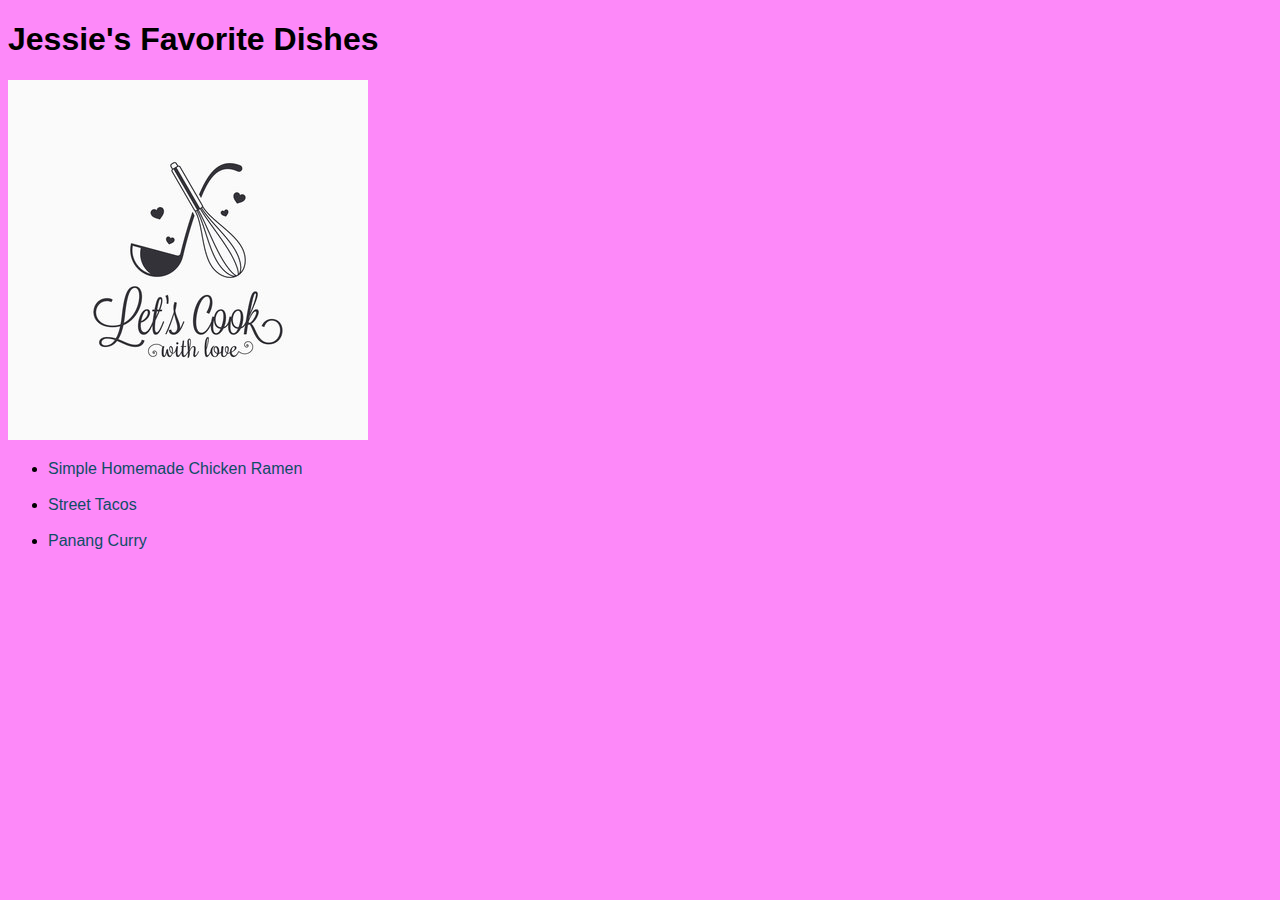
<file: index.html>
<!DOCTYPE html>
<html lang="en">
<head>
    <meta charset="UTF-8">
    <meta http-equiv="X-UA-Compatible" content="IE=edge">
    <meta name="viewport" content="width=device-width, initial-scale=1.0">
    <title>Jessie's Recipes</title>
    <link rel="stylesheet" href="style.css">
    <style>
        body{
            background-color: rgb(253, 137, 249);
        }
    </style>

</head>
<body>
    <h1>Jessie's Favorite Dishes</h1>
<img src="360_F_371858739_DMrTy4iepCiuOmg5V5CYoLQdLXfmHqbK.jpg">
    <ul>
    <li> <a href="ramen.html">Simple Homemade Chicken Ramen</a></li><br>
    <li><a href="taco.html"> Street Tacos</li><br>
    <li><a href="curry.html">Panang Curry</li><br>
</ul>
</body>
</html>
</file>
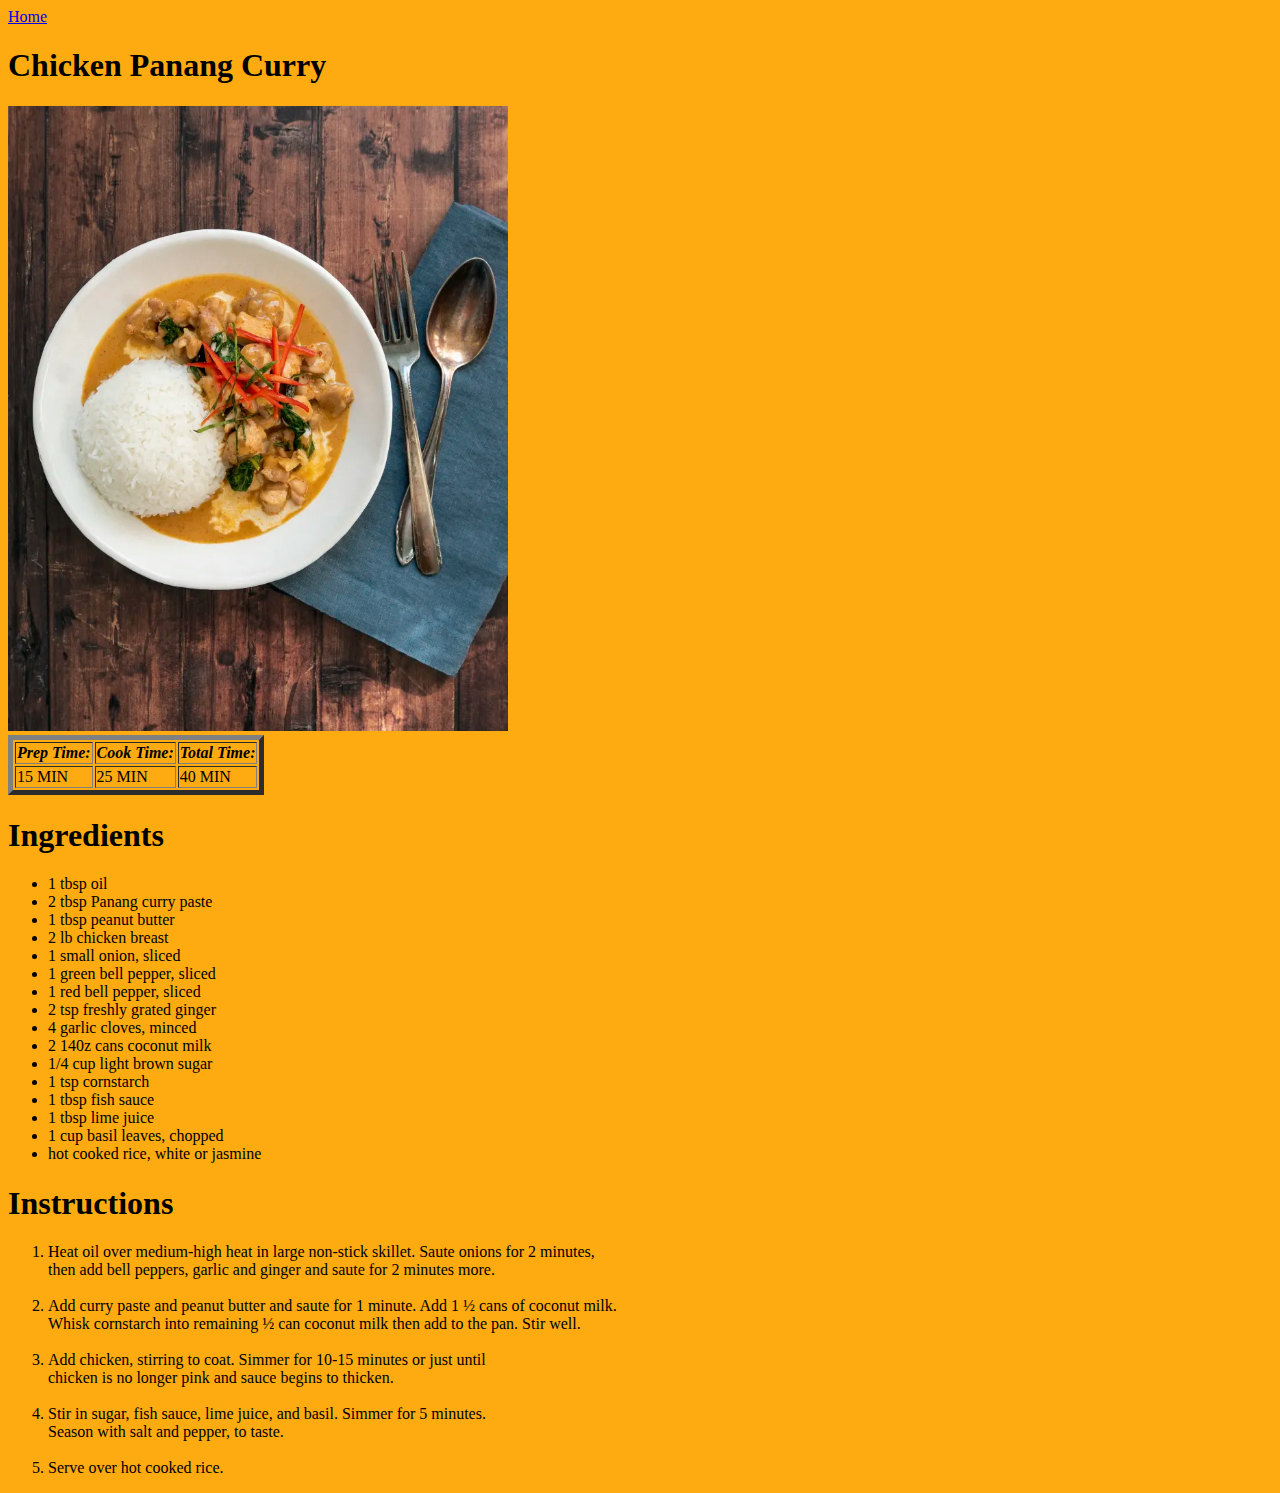
<file: curry.html>
<!DOCTYPE html>
<html lang="en">
<head>
    <meta charset="UTF-8">
    <meta http-equiv="X-UA-Compatible" content="IE=edge">
    <meta name="viewport" content="width=device-width, initial-scale=1.0">
    <title>Panang Curry</title>
    <style>
        body{
            background-color: rgb(253, 171, 17);
        }
    </style>
</head>
<body>
    <a href="index.html">Home</a>
    <h1>Chicken Panang Curry</h1>
    <img src="panang-2.webp" width="500">
    <table border ="5">
        <thead>
        <th><em>Prep Time:</em></th>
        <th><em>Cook Time:</em></th>
        <th><em>Total Time:</em></th></thead>
        <br>
        <td>15 MIN</td>
        <td>25 MIN</td>
        <td>40 MIN</td>
    </table>
<h1>Ingredients</h1>
<ul>
    <li>1 tbsp oil</li>
    <li>2 tbsp Panang curry paste</li>
    <li>1 tbsp peanut butter</li>
    <li>2 lb chicken breast</li>
    <li>1 small onion, sliced</li>
    <li>1 green bell pepper, sliced</li>
    <li>1 red bell pepper, sliced</li>
    <li>2 tsp freshly grated ginger</li>
    <li>4 garlic cloves, minced</li>
    <li>2 140z cans coconut milk</li>
    <li>1/4 cup light brown sugar</li>
    <li>1 tsp cornstarch</li>
    <li>1 tbsp fish sauce</li>
    <li>1 tbsp lime juice</li>
    <li>1 cup basil leaves, chopped</li>
    <li>hot cooked rice, white or jasmine</li>
</ul>
<h1>Instructions</h1>
<ol>
    <li>Heat oil over medium-high heat in large non-stick skillet. Saute onions for 2 minutes,
        <br> then add bell peppers, garlic and ginger and saute for 2 minutes more.</li><br>
    <li>Add curry paste and peanut butter and saute for 1 minute. Add 1 ½ cans of coconut milk. 
    <br>Whisk cornstarch into remaining ½ can coconut milk then add to the pan. Stir well.</li> <br>
    <li>Add chicken, stirring to coat. Simmer for 10-15 minutes or just until 
        <br>chicken is no longer pink and sauce begins to thicken.</li><br>
    <li>Stir in sugar, fish sauce, lime juice, and basil. Simmer for 5 minutes.
        <br>Season with salt and pepper, to taste.</li><br>
    <li>Serve over hot cooked rice.</li>

</ol>
</body>
</html>
</file>
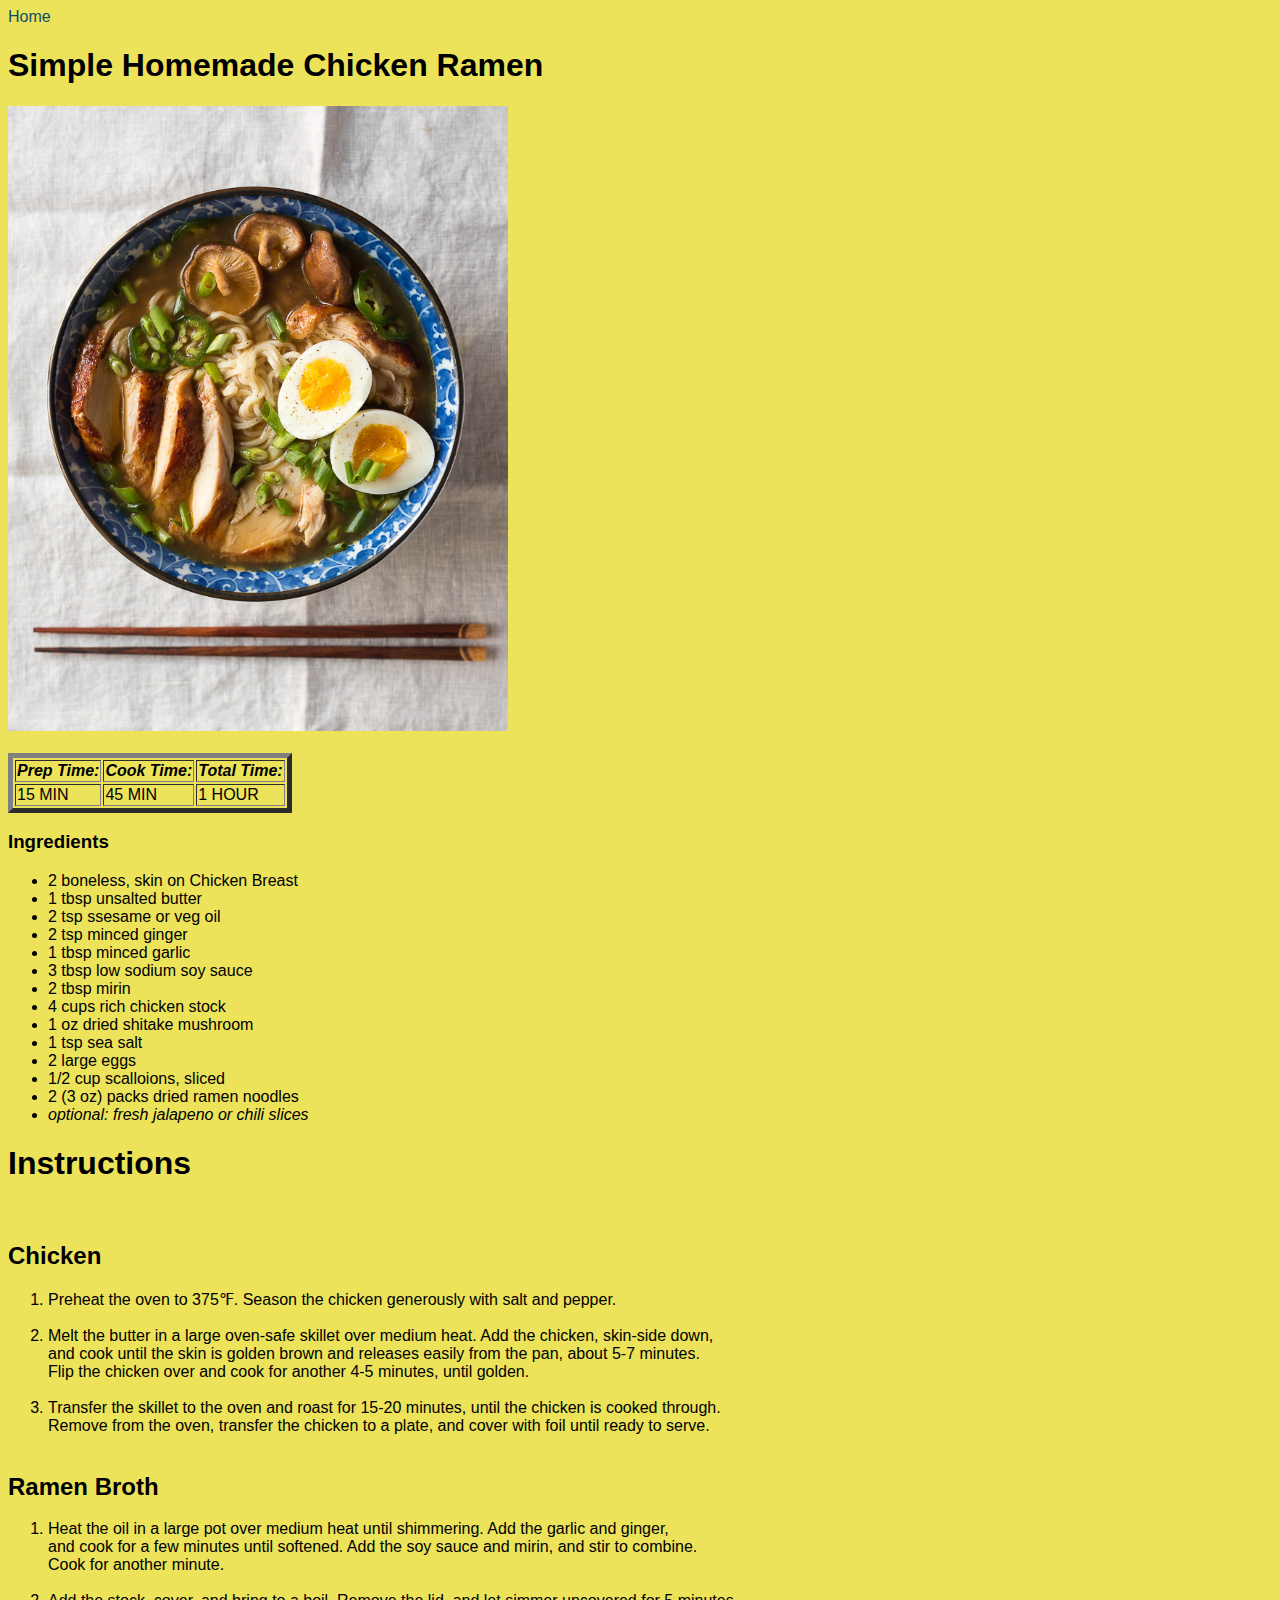
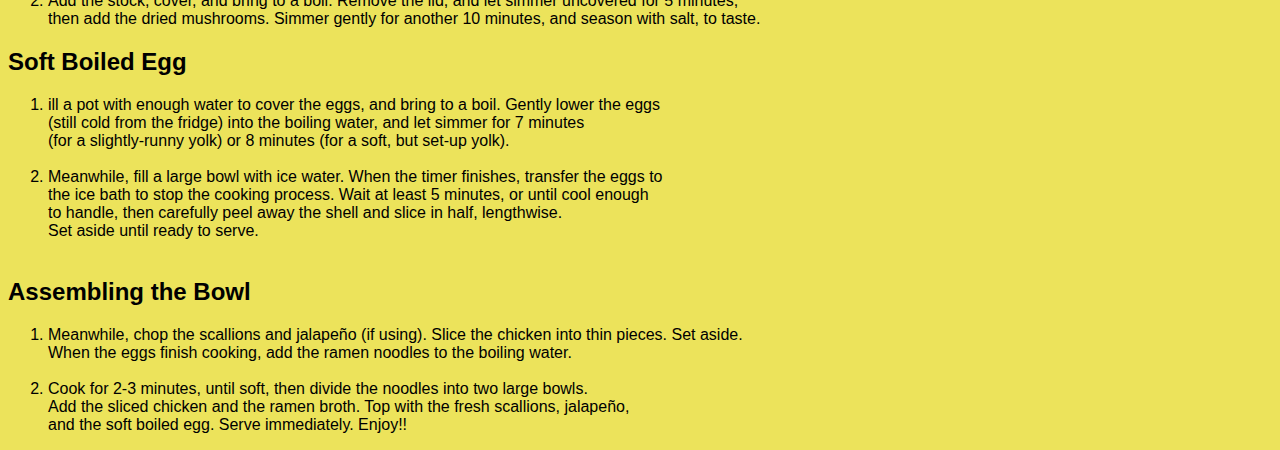
<file: ramen.html>
<!DOCTYPE html>
<html lang="en">
<head>
    <meta charset="UTF-8">
    <meta http-equiv="X-UA-Compatible" content="IE=edge">
    <meta name="viewport" content="width=device-width, initial-scale=1.0">
    <title>Chicken Ramen</title>
    <link rel="stylesheet" href="style.css">
    <style>
        body{
            background-color: rgb(236, 227, 91);
        }

    </style> 
</head>
<body>
        <a href="index.html">Home</a>
    <h1>Simple Homemade Chicken Ramen</h1>
    <img src="simple-homemade-chicken-ramen-fork-knife-swoon-01.jpg" width="500"> <br>


    <table border ="5">
        <thead>
        <th><em>Prep Time:</em></th>
        <th><em>Cook Time:</em></th>
        <th><em>Total Time:</em></th></thead>
        <br>
        <td>15 MIN</td>
        <td>45 MIN</td>
        <td>1 HOUR</td>
    </table>

    <h3>Ingredients</h3>
    <ul>
        <li>2 boneless, skin on Chicken Breast </li>
    <li>1 tbsp unsalted butter</li>
    <li>2 tsp ssesame or veg oil</li>
    <li>2 tsp minced ginger</li>
    <li>1 tbsp minced garlic</li>
    <li>3 tbsp low sodium soy sauce</li>
    <li>2 tbsp mirin</li>
    <li>4 cups rich chicken stock</li>
    <li>1 oz dried shitake mushroom</li>
    <li>1 tsp sea salt</li>
    <li>2 large eggs</li>
    <li>1/2 cup scalloions, sliced</li>
    <li>2 (3 oz) packs dried ramen noodles</li>
    <li><em>optional: fresh jalapeno or chili slices</em></li>
    
</ul>

<h1>Instructions</h1><br>
<h2>Chicken</h2>
<ol>
    <li>Preheat the oven to 375℉. Season the chicken generously with salt and pepper.</li><br>
    <li>Melt the butter in a large oven-safe skillet over medium heat. Add the chicken, skin-side down, <br> and cook until the skin is golden brown and releases easily from the pan, about 5-7 minutes. 
        <br> Flip the chicken over and cook for another 4-5 minutes, until golden.</li><br>
    <li>Transfer the skillet to the oven and roast for 15-20 minutes, until the chicken is cooked through.<br>
         Remove from the oven, transfer the chicken to a plate, and cover with foil until ready to serve.</li><br>
</ol>
<h2>Ramen Broth</h2>

<ol>
    <li>Heat the oil in a large pot over medium heat until shimmering. Add the garlic and ginger, 
        <br> and cook for a few minutes until softened. Add the soy sauce and mirin, and stir to combine. 
        <br> Cook for another minute.</li><br>
    <li>Add the stock, cover, and bring to a boil. Remove the lid, and let simmer uncovered for 5 minutes, 
        <br>then add the dried mushrooms. Simmer gently for another 10 minutes, and season with salt, to taste.</li>
</ol>
<h2>Soft Boiled Egg</h2>
<ol>
    <li>ill a pot with enough water to cover the eggs, and bring to a boil. Gently lower the eggs 
        <br>(still cold from the fridge) into the boiling water, and let simmer for 7 minutes
        <br> (for a slightly-runny yolk) or 8 minutes (for a soft, but set-up yolk).</li><br>
    <li>Meanwhile, fill a large bowl with ice water. When the timer finishes, transfer the eggs to 
        <br>the ice bath to stop the cooking process. Wait at least 5 minutes, or until cool enough 
        <br> to handle, then carefully peel away the shell and slice in half, lengthwise. 
        <br>Set aside until ready to serve.</li><br>
</ol>

<h2>Assembling the Bowl</h2>
<ol>
    <li>Meanwhile, chop the scallions and jalapeño (if using). Slice the chicken into thin pieces. Set aside. 
        <br>When the eggs finish cooking, add the ramen noodles to the boiling water.</li><br>
    <li>Cook for 2-3 minutes, until soft, then divide the noodles into two large bowls. 
        <br> Add the sliced chicken and the ramen broth. Top with the fresh scallions, jalapeño, 
        <br>and the soft boiled egg. Serve immediately. Enjoy!!</li>    
</ol>

</body>
</html>
</file>
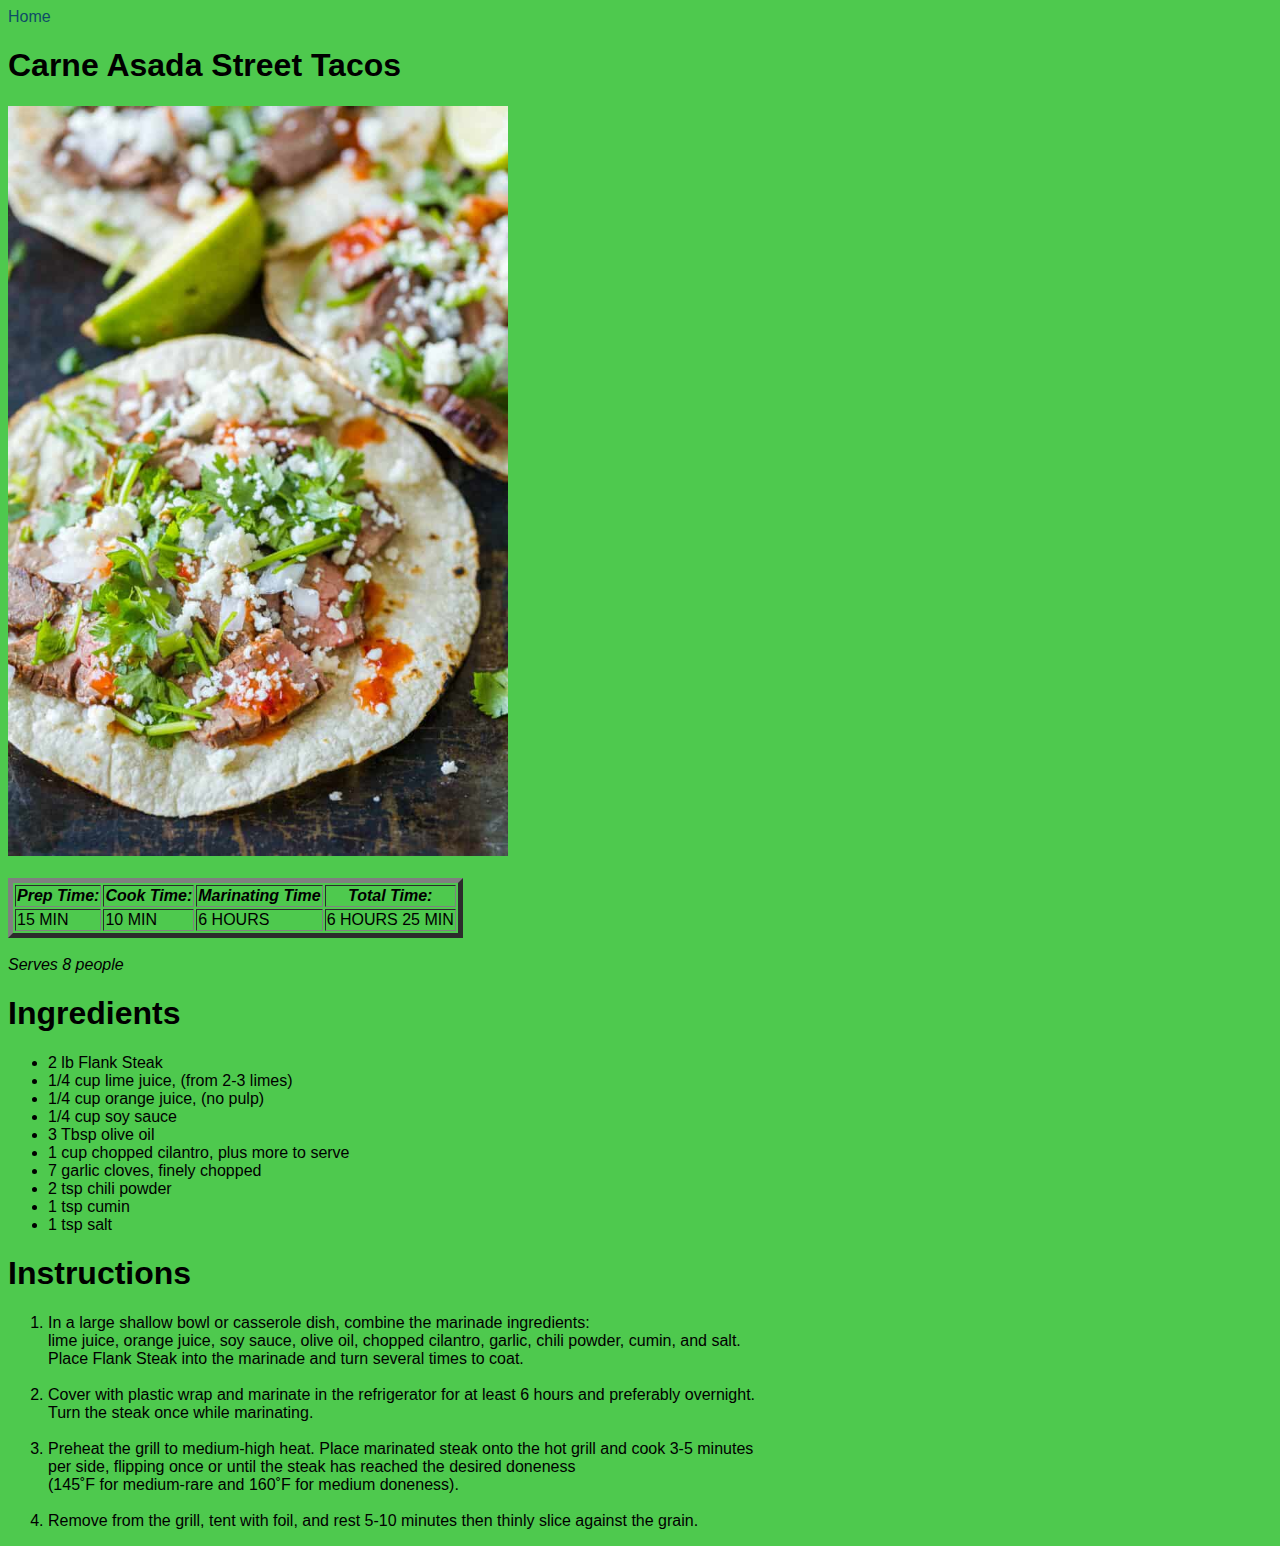
<file: taco.html>
<!DOCTYPE html>
<html lang="en">
<head>
    <meta charset="UTF-8">
    <meta http-equiv="X-UA-Compatible" content="IE=edge">
    <meta name="viewport" content="width=device-width, initial-scale=1.0">
    <title>Street Tacos</title>
    <link rel="stylesheet" href="style.css">
    <style>
        body{
            background-color: rgb(78, 201, 78);
        }
    </style>
</head>
<body>
    <a href="index.html">Home</a>
    <h1>Carne Asada Street Tacos</h1>
    <img src="Authentic-Carne-Asada-Street-Tacos-8-728x1092.jpg" width="500"> <br>
    <table border ="5">
        <thead>
        <th><em>Prep Time:</em></th>
        <th><em>Cook Time:</em></th>
        <th><em>Marinating Time</em></th>    
        <th><em>Total Time:</em></th>
    </thead>
        <br>
        <td>15 MIN</td>
        <td>10 MIN</td>
        <td>6 HOURS</td>
        <td>6 HOURS 25 MIN</td>
    </table><br>
    <em>Serves 8 people</em>
<h1>Ingredients</h1>
<ul>
    <li>2 lb Flank Steak </li>
    <li>1/4 cup lime juice, (from 2-3 limes)</li>
    <li>1/4 cup orange juice, (no pulp) </li>
    <li>1/4 cup soy sauce</li>
    <li>3 Tbsp olive oil </li>
    <li>1 cup chopped cilantro, plus more to serve</li>
    <li>7 garlic cloves, finely chopped </li>
    <li>2 tsp chili powder </li>
    <li>1 tsp cumin</li>
    <li>1 tsp salt</li>

</ul>
<h1>Instructions</h1>
<ol>
    <li>In a large shallow bowl or casserole dish, combine the marinade ingredients:
        <br> lime juice, orange juice, soy sauce, olive oil, chopped cilantro, garlic, chili powder, cumin, and salt.
        <br> Place Flank Steak into the marinade and turn several times to coat.</li><br>
    <li>Cover with plastic wrap and marinate in the refrigerator for at least 6 hours and preferably overnight.
        <br> Turn the steak once while marinating. </li>    <br>
    <li>Preheat the grill to medium-high heat. Place marinated steak onto the hot grill and cook 3-5 minutes
        <br> per side, flipping once or until the steak has reached the desired doneness 
        <br>(145˚F for medium-rare and 160˚F for medium doneness).</li>    <br>
    <li>Remove from the grill, tent with foil, and rest 5-10 minutes then thinly slice against the grain. </li>    
</ol>

    
</body>
</html>
</file>
<file: style.css>
html{
    font-family: Arial, Helvetica, sans-serif;
}
a{
    text-decoration: none;
    font-size: 16px;
    color: rgb(14, 77, 102);
}
</file>
